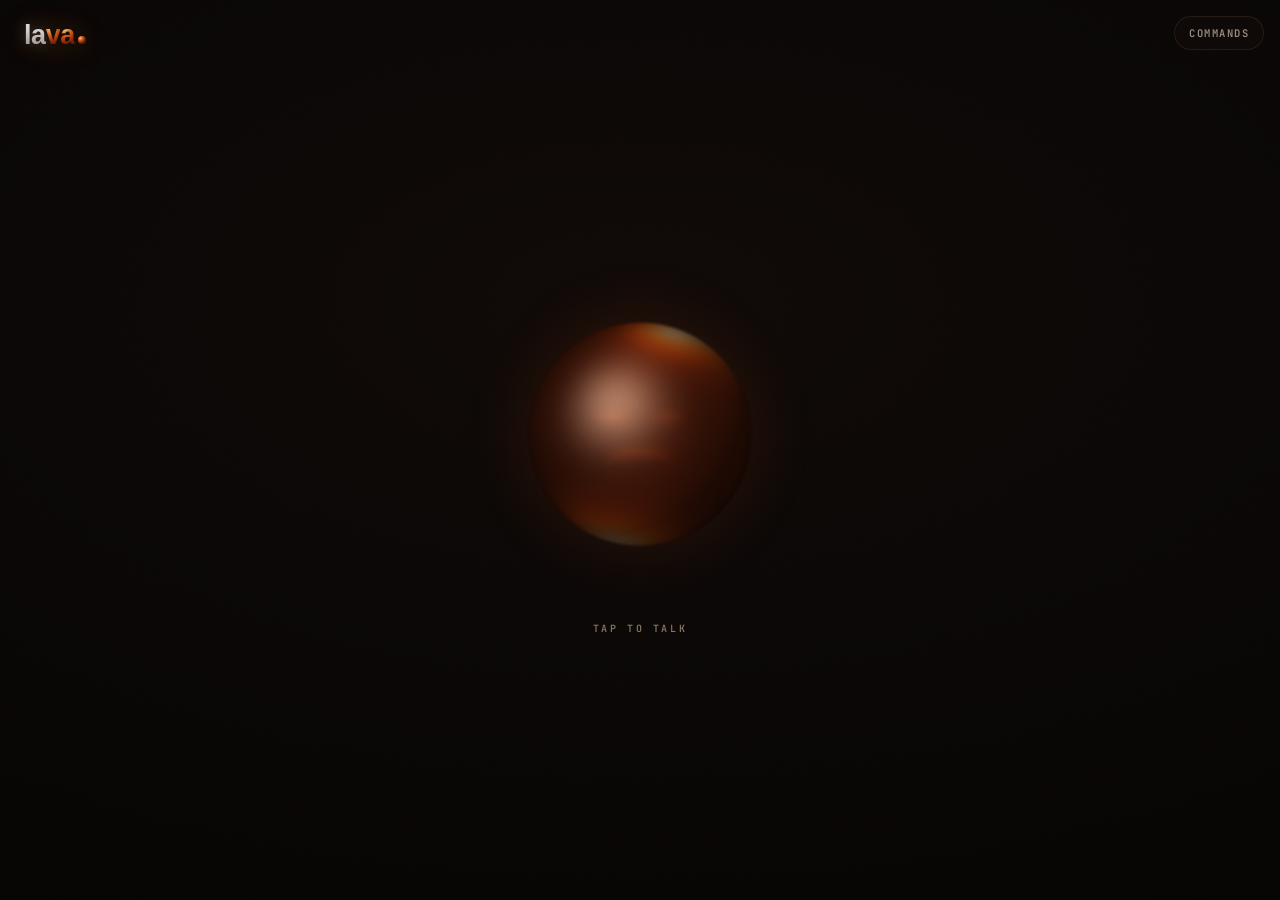
<file: web/index.html>
<!DOCTYPE html>
<html lang="en">
<head>
<meta charset="UTF-8">
<meta name="viewport" content="width=device-width, initial-scale=1.0">
<title>Lava</title>
<link rel="icon" type="image/png" sizes="64x64" href="/favicon.png">
<link rel="preconnect" href="https://fonts.googleapis.com">
<link rel="preconnect" href="https://fonts.gstatic.com" crossorigin>
<link href="https://fonts.googleapis.com/css2?family=JetBrains+Mono:wght@400;500;600;700&display=swap" rel="stylesheet">
<style>
  :root {
    --bg: #070505;
    --panel: rgba(255, 214, 178, 0.05);
    --border: rgba(255, 190, 150, 0.10);
    --text: #f2e9e2;
    --dim: #9a8d84;
    --accent: #f97316;
    --accent2: #ffc998;
    --ok: #34d399;
  }
  * { margin: 0; padding: 0; box-sizing: border-box; }
  html, body { height: 100%; }
  body {
    background:
      radial-gradient(120% 90% at 50% 34%, #100a07 0%, #0a0706 42%, #050403 100%);
    color: var(--text);
    font-family: "JetBrains Mono", ui-monospace, "SF Mono", Menlo, Consolas, monospace;
    overflow: hidden;
    display: flex;
    flex-direction: column;
  }
  /* film grain over the whole stage (static, zero JS cost) */
  body::after {
    content: "";
    position: fixed; inset: 0;
    background-image: url("data:image/svg+xml,%3Csvg xmlns='http://www.w3.org/2000/svg' width='160' height='160'%3E%3Cfilter id='n'%3E%3CfeTurbulence type='fractalNoise' baseFrequency='0.9' numOctaves='2' stitchTiles='stitch'/%3E%3C/filter%3E%3Crect width='100%25' height='100%25' filter='url(%23n)'/%3E%3C/svg%3E");
    opacity: 0.045;
    mix-blend-mode: overlay;
    pointer-events: none;
    z-index: 5;
  }

  /* ---------- wordmark (upper left) ---------- */
  .brand {
    position: fixed;
    top: 20px; left: 24px;
    z-index: 5;
    user-select: none;
    -webkit-user-select: none;
  }
  /* the wordmark: white "lav", and a molten trailing "a" tying back to the orb */
  .brand .name {
    font-family: Helvetica, "Helvetica Neue", Arial, sans-serif; /* wordmark stays off the mono stack */
    font-size: 27px; font-weight: 700; letter-spacing: -0.4px;
    line-height: 1.15;
    -webkit-text-fill-color: transparent; color: transparent;
    filter: drop-shadow(0 2px 10px rgba(0, 0, 0, 0.5))
            drop-shadow(0 0 14px rgba(249, 115, 22, 0.32));
    transition: filter 1.4s ease, opacity 1.4s ease;
  }
  .brand .name span { font-style: normal; }
  /* "la" — clean glass: one bright frosted fill (light catching the top of
     the glyph, warming toward the base) and a soft bloom.
     A barely-there gloss drift keeps it feeling alive. */
  .brand .name .w {
    background: linear-gradient(180deg,
      #ffffff 0%,
      rgba(255,255,255,0.92) 30%,
      rgba(255,248,240,0.72) 62%,
      rgba(255,236,216,0.82) 100%);
    background-size: 100% 120%;
    background-repeat: no-repeat;
    -webkit-background-clip: text; background-clip: text;
    text-shadow: 0 0 12px rgba(255, 246, 234, 0.22);
    animation: glassDrift 9s ease-in-out infinite;
  }
  @keyframes glassDrift {
    0%, 100% { background-position: 0% 0%; }
    50%      { background-position: 0% 100%; }
  }
  /* the trailing "a" — a tiny lava planet (orb ramp, upper-left key light) */
  .brand .name .mo {
    background: radial-gradient(circle at 32% 30%,
      #fff0dc 0%, #ffd098 6%, #fba252 14%, #f07422 26%,
      #d04a0e 41%, #8e2c0a 58%, #4a1808 82%);
    background-size: 100% 100%;
    background-position: 50% 50%;
    background-repeat: no-repeat;
    -webkit-background-clip: text; background-clip: text;
    animation: moltenBreath 7s ease-in-out infinite;
  }
  @keyframes moltenBreath {
    0%, 100% { background-size: 100% 100%; }
    50%      { background-size: 165% 165%; }
  }
  /* the full-stop beside the "a" — a tiny molten orb on the same ramp */
  .brand .name .dot {
    display: inline-block;
    width: 0.28em; height: 0.28em;
    margin-left: 0.12em;
    border-radius: 50%;
    background: radial-gradient(circle at 32% 30%,
      #fff0dc 0%, #ffd098 6%, #fba252 14%, #f07422 26%,
      #d04a0e 41%, #8e2c0a 58%, #4a1808 82%);
    background-size: 100% 100%;
    background-position: 50% 50%;
    background-repeat: no-repeat;
    vertical-align: baseline;
    animation: moltenBreath 7s ease-in-out infinite;
  }
  /* the wordmark rides the same state machine as the planet (body classes
     set in setState()): dim when idle, hot while thinking, warm swell
     while speaking, a touch brighter while listening */
  body.idle .brand .name { opacity: 0.88; }
  body.listening .brand .name {
    filter: drop-shadow(0 2px 10px rgba(0, 0, 0, 0.5))
            drop-shadow(0 0 8px rgba(255, 150, 74, 0.28));
  }
  body.thinking .brand .name {
    filter: drop-shadow(0 2px 10px rgba(0, 0, 0, 0.5))
            drop-shadow(0 0 11px rgba(255, 140, 60, 0.45));
  }
  body.speaking .brand .name {
    filter: drop-shadow(0 2px 10px rgba(0, 0, 0, 0.5))
            drop-shadow(0 0 9px rgba(255, 130, 56, 0.38));
  }
  @media (prefers-reduced-motion: reduce) {
    .brand .name span { animation: none; }
    .orb-zone { transition: none; }
  }

  /* ---------- sound-unlock banner ---------- */
  .sound-banner {
    position: fixed; top: 64px; left: 50%; transform: translateX(-50%) translateY(-8px);
    background: rgba(249,115,22,0.12);
    border: 1px solid rgba(255,150,80,0.4);
    color: #ffd9b8; font-size: 13px; font-weight: 600;
    padding: 10px 18px; border-radius: 999px;
    backdrop-filter: blur(8px); -webkit-backdrop-filter: blur(8px);
    opacity: 0; pointer-events: none; transition: opacity .25s, transform .25s;
    z-index: 10; white-space: nowrap;
  }
  .sound-banner.show { opacity: 1; transform: translateX(-50%) translateY(0); }

  /* ---------- mic-denied banner ---------- */
  .mic-banner {
    position: fixed; top: 64px; left: 50%; transform: translateX(-50%) translateY(-8px);
    background: rgba(249,115,22,0.12);
    border: 1px solid rgba(255,150,80,0.4);
    color: #ffd9b8; font-size: 13px; font-weight: 500; line-height: 1.5;
    padding: 12px 18px; border-radius: 14px;
    backdrop-filter: blur(8px); -webkit-backdrop-filter: blur(8px);
    opacity: 0; pointer-events: none; transition: opacity .25s, transform .25s;
    z-index: 11; max-width: min(560px, calc(100vw - 40px));
    display: flex; flex-direction: column; gap: 10px; align-items: center;
    text-align: center;
  }
  .mic-banner.show { opacity: 1; transform: translateX(-50%) translateY(0); pointer-events: auto; }
  .mic-banner button {
    background: linear-gradient(90deg, var(--accent), #ffb877);
    color: #200c02; border: none; border-radius: 999px;
    font-size: 13px; font-weight: 700; padding: 8px 20px; cursor: pointer;
  }
  .mic-banner button:hover { filter: brightness(1.1); }

  /* ---------- main column ---------- */
  main {
    flex: 1 1 auto;
    display: flex; flex-direction: column; align-items: center;
    min-height: 0;
    padding: 0 20px 12px;
  }

  /* ---------- planet zone (slides up when talking) ---------- */
  .orb-zone {
    flex: 0 0 auto;
    display: flex; flex-direction: column; align-items: center;
    transition: transform .65s cubic-bezier(.22,.75,.25,1);
    will-change: transform;
  }
  /* idle: the orb rests at the vertical center of the stage.
     Tapping to talk removes body.idle and the zone slides back up. */
  body.idle:not(.risen) .orb-zone {
    transform: translateY(calc((100vh - min(52vmin, 340px) - 32px) / 2));
  }

  /* ---------- planet ---------- */
  .orb-wrap {
    position: relative;
    width: min(52vmin, 340px); height: min(52vmin, 340px);
    flex: 0 0 auto;
    display: flex; align-items: center; justify-content: center;
    cursor: pointer;
    user-select: none;
    -webkit-user-select: none;
  }
  canvas.wave {
    position: absolute; inset: 0;
    width: 100%; height: 100%;
  }
  .orb-wrap { transition: transform .5s cubic-bezier(.2,.7,.2,1); }
  .orb-wrap:hover { transform: scale(1.012); }

  .state-label {
    margin-top: 18px;
    font-size: 10px; font-weight: 600;
    letter-spacing: 0.26em; text-transform: uppercase;
    color: rgba(240, 200, 170, 0.55);
    transition: opacity .5s;
    flex: 0 0 auto;
    height: 14px;
    text-align: center;
  }
  .state-label.hide { opacity: 0; }

  /* ---------- chat ---------- */
  .chat {
    flex: 1 1 auto;
    width: 100%; max-width: 640px;
    overflow-y: auto;
    padding: 20px 6px 10px;
    display: flex; flex-direction: column; gap: 10px;
    scrollbar-width: thin;
    scrollbar-color: rgba(255,190,150,0.18) transparent;
    min-height: 60px;
  }
  .chat::-webkit-scrollbar { width: 6px; }
  .chat::-webkit-scrollbar-thumb { background: rgba(255,190,150,0.18); border-radius: 3px; }

  .row { display: flex; }
  .row.user { justify-content: flex-end; }
  .bubble {
    max-width: 82%;
    padding: 10px 15px;
    border-radius: 18px;
    font-size: 14.5px;
    line-height: 1.5;
    word-wrap: break-word;
    animation: pop .28s cubic-bezier(.2,.7,.3,1);
  }
  @keyframes pop { from { opacity: 0; transform: translateY(6px) scale(.985); } to { opacity: 1; transform: none; } }
  .row.user .bubble {
    background: rgba(255, 214, 178, 0.09);
    border: 1px solid rgba(255, 190, 140, 0.16);
    border-bottom-right-radius: 5px;
    color: #f7ede4;
  }
  .row.bot { align-items: flex-end; }
  .row.bot .bubble {
    background: var(--panel);
    border: 1px solid var(--border);
    border-bottom-left-radius: 5px;
  }

  /* ---------- command notifications (toasts) ----------
     Transient banners for the ten command families. The server computes the
     display strings (cat / title / sub / err) and sends tool_start (while the
     tool runs) then tool_done (final). We render, dedupe by key, and dismiss.
     Anchored top-right: clear of the centered orb, the top-center banners,
     and the left wordmark. Transform/opacity only (compositor-friendly). */
  .toast-host {
    position: fixed; bottom: 16px; right: 16px; z-index: 20;
    display: flex; flex-direction: column; gap: 8px; align-items: flex-end;
    pointer-events: none;
    max-width: min(320px, calc(100vw - 24px));
  }
  .toast {
    --cat: var(--dim);
    position: relative;
    display: flex; align-items: flex-start; gap: 9px;
    width: min(300px, calc(100vw - 24px));
    padding: 9px 11px 9px 12px;
    background: rgba(18, 12, 9, 0.82);
    border: 1px solid var(--border);
    border-left: 3px solid var(--cat);
    border-radius: 12px;
    backdrop-filter: blur(10px); -webkit-backdrop-filter: blur(10px);
    box-shadow: 0 8px 24px rgba(0, 0, 0, 0.45);
    pointer-events: auto;
    cursor: pointer;
    opacity: 0; transform: translateX(14px);
    transition: opacity .22s ease, transform .22s cubic-bezier(.2, .7, .3, 1);
    overflow: hidden;
  }
  .toast.in { opacity: 1; transform: none; }
  .toast.out { opacity: 0; transform: translateX(14px); transition: opacity .18s ease, transform .18s ease; }
  /* category accents (cohesive, mid-saturation on the dark stage) */
  .cat-music { --cat: #f97316; }  .cat-media { --cat: #fb923c; }
  .cat-query { --cat: #38bdf8; }  .cat-lights { --cat: #fbbf24; }
  .cat-dim { --cat: #f59e0b; }    .cat-timer { --cat: #34d399; }
  .cat-alarm { --cat: #f87171; }  .cat-thermostat { --cat: #60a5fa; }
  .cat-reminder { --cat: #a78bfa; } .cat-calls { --cat: #4ade80; }
  .cat-system { --cat: #94a3b8; }
  .cat-unknown { --cat: #9a8d84; }
  .cmd-group {
    font-size: 9px; font-weight: 600; letter-spacing: 0.18em; text-transform: uppercase;
    color: rgba(240, 200, 170, 0.42);
    padding: 9px 11px 3px;
  }
  .cmd-group:first-child { padding-top: 5px; }
  /* status icon: spinner (running) / check (ok) / x (error) */
  .toast-icon {
    flex: 0 0 auto; width: 16px; height: 16px; margin-top: 1px;
    display: flex; align-items: center; justify-content: center;
    color: var(--cat);
  }
  .toast.is-ok .toast-icon { color: var(--ok); }
  .toast.is-err .toast-icon { color: #f87171; }
  .toast.is-spin .toast-icon::before {
    content: ""; width: 13px; height: 13px; border-radius: 50%;
    border: 2px solid rgba(255, 255, 255, 0.14); border-top-color: var(--cat);
    animation: toastspin .7s linear infinite;
  }
  @keyframes toastspin { to { transform: rotate(360deg); } }
  .toast-icon svg { display: block; }
  .toast-body { flex: 1 1 auto; min-width: 0; }
  .toast-title {
    font-size: 12.5px; font-weight: 600; line-height: 1.3; color: var(--text);
    white-space: nowrap; overflow: hidden; text-overflow: ellipsis;
  }
  .toast-sub {
    font-size: 11px; font-weight: 400; line-height: 1.4; color: var(--dim);
    margin-top: 1px; white-space: normal; overflow-wrap: anywhere;
    max-height: 96px; overflow-y: auto;
  }
  .toast.is-err .toast-sub { color: #fca5a5; }
  /* dismiss affordance, revealed on hover only */
  .toast-x {
    flex: 0 0 auto; font-size: 15px; line-height: 1; color: var(--dim);
    opacity: 0; transition: opacity .15s ease; padding: 0 1px;
  }
  .toast:hover .toast-x { opacity: .8; }
  @media (max-width: 480px) {
    .toast-host { bottom: 12px; right: 12px; }
    .toast { width: calc(100vw - 24px); }
  }

  /* ---------- commands tray ----------
     The UI surface for the ten command families: a quiet launcher
     (bottom-right) that expands into a compact list. Clicking a command
     fires the same toast pipeline the server uses for real tool calls
     (spin -> ok, shift-click previews the error state), so what you see
     here is exactly what a spoken command produces. Closed by default -
     the voice UI stays the hero, this is a preview/discovery surface. */
  .cmd-launch {
    position: fixed; right: 16px; top: 16px; z-index: 18;
    display: flex; align-items: center; gap: 8px;
    font-family: inherit; /* buttons don't inherit by default */
    font-size: 10.5px; font-weight: 600; letter-spacing: 0.14em;
    text-transform: uppercase;
    color: var(--dim);
    background: rgba(18, 12, 9, 0.72);
    border: 1px solid var(--border);
    border-radius: 999px;
    padding: 9px 14px;
    backdrop-filter: blur(10px); -webkit-backdrop-filter: blur(10px);
    cursor: pointer;
    transition: color .2s ease, border-color .2s ease;
  }
  .cmd-launch:hover, .cmd-launch:focus-visible {
    color: var(--text);
    border-color: rgba(255, 190, 150, 0.24);
  }
  body.cmd-open .cmd-launch { color: var(--text); border-color: rgba(255, 190, 150, 0.24); }

  .cmd-tray {
    position: fixed; right: 16px; top: 56px; z-index: 19;
    width: min(268px, calc(100vw - 32px));
    background: rgba(18, 12, 9, 0.86);
    border: 1px solid var(--border);
    border-radius: 14px;
    backdrop-filter: blur(12px); -webkit-backdrop-filter: blur(12px);
    box-shadow: 0 10px 30px rgba(0, 0, 0, 0.5);
    padding: 10px 7px 8px;
    opacity: 0; transform: translateY(-8px); visibility: hidden; pointer-events: none;
    transition: opacity .2s ease, transform .2s cubic-bezier(.2, .7, .3, 1),
                visibility 0s linear .2s;
  }
  .cmd-tray.open {
    opacity: 1; transform: none; visibility: visible; pointer-events: auto;
    transition: opacity .2s ease, transform .2s cubic-bezier(.2, .7, .3, 1);
  }
  .cmd-head {
    display: flex; flex-direction: column; gap: 2px;
    padding: 0 11px 8px; border-bottom: 1px solid var(--border);
  }
  .cmd-head .cmd-title {
    font-size: 10px; font-weight: 600; letter-spacing: 0.22em;
    text-transform: uppercase; color: rgba(240, 200, 170, 0.55);
  }
  .cmd-head .cmd-hint {
    font-size: 10px; font-weight: 400; color: rgba(154, 141, 132, 0.75);
  }
  .cmd-list {
    max-height: min(46vh, 400px);
    overflow-y: auto; overscroll-behavior: contain;
    scrollbar-width: thin; scrollbar-color: rgba(255,190,150,0.18) transparent;
    padding: 4px 0 4px;
  }
  .cmd-list::-webkit-scrollbar { width: 6px; }
  .cmd-list::-webkit-scrollbar-thumb { background: rgba(255,190,150,0.18); border-radius: 3px; }
  .cmd-row {
    display: flex; align-items: center; gap: 9px;
    width: 100%; text-align: left;
    background: none; border: 0;
    font-family: inherit; font-size: 12px; font-weight: 500; line-height: 1.4;
    color: var(--dim);
    padding: 8px 11px; border-radius: 9px;
    cursor: pointer;
    transition: background .15s ease, color .15s ease;
  }
  .cmd-row:hover, .cmd-row:focus-visible {
    background: rgba(255, 214, 178, 0.06);
    color: var(--text);
  }
  .cmd-row:focus-visible { outline: 1px solid rgba(255, 190, 150, 0.35); outline-offset: -1px; }
  /* the per-command accent reuses the toast categories (.cat-* set --cat) */
  .cmd-row .cmd-cat {
    width: 7px; height: 7px; border-radius: 50%; flex: 0 0 auto;
    background: var(--cat);
    transition: box-shadow .15s ease;
  }
  .cmd-row:hover .cmd-cat { box-shadow: 0 0 8px var(--cat); }
  @media (max-width: 480px) {
    .cmd-launch { right: 12px; top: 12px; padding: 8px 12px; }
    .cmd-tray { right: 12px; top: 52px; }
  }
  @media (prefers-reduced-motion: reduce) {
    .toast, .toast.out { transition: opacity .12s ease; transform: none; }
    .toast.is-spin .toast-icon::before { animation-duration: 1.2s; }
    .cmd-tray, .cmd-launch, .cmd-row { transition: none; animation: none; }
  }

</style>
</head>
<body>

<div class="sound-banner" id="soundBanner">🔇 tap anywhere to unlock sound</div>
<div class="mic-banner" id="micBanner"><div id="micBannerMsg"></div><button id="micRetryBtn">Retry microphone</button></div>
<div class="toast-host" id="toastHost" aria-live="polite"></div>

<div class="cmd-tray" id="cmdTray" role="group" aria-label="Command notifications preview">
  <div class="cmd-head">
    <div class="cmd-title">command notifications</div>
    <div class="cmd-hint">every command Lava can do · click to run</div>
  </div>
  <div class="cmd-list" id="cmdList"></div>
</div>
<button class="cmd-launch" id="cmdLaunch" aria-expanded="false" aria-controls="cmdTray" aria-label="Open command notifications tray">
  commands
</button>

<div class="brand">
  <div class="name"><span class="w">l</span><span class="w">a</span><span class="mo">v</span><span class="mo">a</span><span class="dot"></span></div>
</div>

<main>
  <div class="orb-zone" id="orbZone">
    <div class="orb-wrap" id="orbWrap">
      <canvas class="wave" id="wave"></canvas>
    </div>
    <div class="state-label" id="stateLabel"></div>
  </div>

  <div class="chat" id="chat"></div>
</main>

<script>
"use strict";

// ---------------- state ----------------
const SR_IN = 16000;
let ws = null;
let audioCtx = null;
let mediaStream = null;
let processor = null;
let analyser = null;
let micData = null;      // Float32Array for the level meter
let running = false;
let state = "idle";      // idle | listening | thinking | speaking
let botAudioCtx = null;  // AudioContext for playback (created on gesture)
let botQueue = [];       // PCM chunks waiting for the audio context to unlock
let botPlaying = false;
let nextStartTime = 0;   // AudioContext clock time the next chunk starts at
let scheduledSrcs = new Set(); // scheduled-but-unfinished BufferSources
let chunkSr = null;      // sample rate of the utterance being scheduled
let heardVoice = false;  // one-time confirm beep on first audio
let idleTimer = null;    // safety net after the server's "bye"
let reconnectTries = 0;  // self-heal after a server restart (see onclose)
// Stable per-tab identity (survives the idle-timeout disconnect) so the
// server can resume the same conversation when the orb is tapped again.
let client_id = (() => {
  try {
    let id = localStorage.getItem("lava_cid");
    if (!id) {
      id = "c_" + Date.now().toString(36) + "_" + Math.random().toString(36).slice(2, 8);
      localStorage.setItem("lava_cid", id);
    }
    return id;
  } catch (e) {
    return "c_anon";
  }
})();
let botGain = null;
let botAnalyser = null;
let botMicData = null;

const orbWrap = document.getElementById("orbWrap");
const stateLabel = document.getElementById("stateLabel");
const chat = document.getElementById("chat");
const soundBanner = document.getElementById("soundBanner");
const micBanner = document.getElementById("micBanner");
const micBannerMsg = document.getElementById("micBannerMsg");
const micRetryBtn = document.getElementById("micRetryBtn");

// States:
//   idle      - slow spin, few soft blobs, low glow
//   listening - mic level feeds a bulge aimed at the camera
//   thinking  - fast spin + longitude shear (vortex), hot core
//   speaking  - radius swells with the TTS playback level
const canvas = document.getElementById("wave");
const ctx2d = canvas.getContext("2d");
const DPR = Math.min(2.5, window.devicePixelRatio || 1);
let SIZE = 600, ORB_R = 300;
function fitCanvas() {
  const rect = canvas.getBoundingClientRect();
  SIZE = Math.max(64, Math.round(rect.width * DPR)) || 600;
  canvas.width = SIZE; canvas.height = SIZE;
  ORB_R = SIZE * 0.335;
}
fitCanvas();
window.addEventListener("resize", fitCanvas);

const RES = 128;
const buf = document.createElement("canvas");
buf.width = RES; buf.height = RES;
const bctx = buf.getContext("2d");
const img = bctx.createImageData(RES, RES);
const px = img.data;

// duotone ramp: deep maroon -> burnt orange -> vivid orange -> peach -> cream
const STOPS = [
  [0.00, 26, 11, 6],
  [0.28, 74, 24, 8],
  [0.46, 142, 44, 10],
  [0.62, 208, 74, 14],
  [0.76, 240, 116, 34],
  [0.87, 251, 162, 82],
  [0.95, 255, 208, 152],
  [1.00, 255, 240, 220],
];
const LUT = new Uint8ClampedArray(256 * 3);
for (let i = 0; i < 256; i++) {
  const t = i / 255;
  let k = 0;
  while (k < STOPS.length - 2 && t > STOPS[k + 1][0]) k++;
  const a = STOPS[k], b = STOPS[k + 1];
  const f = Math.min(1, Math.max(0, (t - a[0]) / (b[0] - a[0])));
  LUT[i * 3]     = a[1] + (b[1] - a[1]) * f;
  LUT[i * 3 + 1] = a[2] + (b[2] - a[2]) * f;
  LUT[i * 3 + 2] = a[3] + (b[3] - a[3]) * f;
}

// per-state motion targets (interpolated smoothly every frame)
const TARGETS = {
  idle:      { rot: 0.12, energy: 0.32, swirl: 0.10, bright: 0.85, blobs: 4 },
  listening: { rot: 0.28, energy: 0.55, swirl: 0.22, bright: 0.97, blobs: 5 },
  thinking:  { rot: 1.10, energy: 1.00, swirl: 1.00, bright: 1.12, blobs: 7 },
  speaking:  { rot: 0.42, energy: 0.70, swirl: 0.38, bright: 1.00, blobs: 6 },
};
const P = { rot: 0.12, energy: 0.32, swirl: 0.10, bright: 0.85, blobs: 4 };

function frac(x) { return x - Math.floor(x); }
// metaballs drifting in the planet frame: each rides a slow great-circle
// orbit (two angular frequencies), living slightly above the surface.
const BLOBS = [];
for (let i = 0; i < 8; i++) {
  BLOBS.push({
    th0: frac(i * 0.618) * Math.PI * 2,          // start longitude
    ph0: (frac(i * 0.383) - 0.5) * Math.PI * 0.9, // start latitude
    w1: 0.10 + 0.22 * frac(i * 0.382),            // longitude drift
    w2: 0.06 + 0.16 * frac(i * 0.723),            // latitude wobble
    lift: 1.04 + 0.22 * frac(i * 0.517),          // shell radius
    sig: 0.30 + 0.22 * frac(i * 0.291),
    amp: 0.50 + 0.50 * frac(i * 0.769),
  });
}

// axial tilt (scene leans slightly, like the reference planet)
const TILT = 0.38;
const cosT = Math.cos(TILT), sinT = Math.sin(TILT);
// key light from upper-left-front (canvas y grows downward, so LY is
// negative to light from above); half vector for the specular sheen
const LX = -0.42, LY = -0.50, LZ = 0.76;
let HX = LX, HY = LY, HZ = LZ + 1;
{ const hl = Math.hypot(HX, HY, HZ); HX /= hl; HY /= hl; HZ /= hl; }

// Per-pixel static geometry and shading, precomputed once: the old loop
// recomputed sqrt/pow chains (limb darkening, ^12 specular, tilt transform)
// for all 16k pixels on every frame - ~half the render cost for pixels that
// never change. The per-frame loop below only evaluates the dynamic field.
const N_PX = RES * RES;
const A = new Uint8Array(N_PX);            // alpha incl. limb feather (0 = outside)
const VX = new Float32Array(N_PX), VY = new Float32Array(N_PX);
const TY = new Float32Array(N_PX), TZP = new Float32Array(N_PX);
const SWK = new Float32Array(N_PX);        // (1 - tz*0.5) swirl factor
const LIT = new Float32Array(N_PX);        // 0.42 + 0.58*diffuse
const SPEC = new Float32Array(N_PX);       // specular^12 * 0.5
const LIMB = new Float32Array(N_PX);       // z^0.42
{
  const R0 = RES / 2;
  let i = 0;
  for (let y = 0; y < RES; y++) {
    const vy = (y - R0 + 0.5) / R0;
    for (let x = 0; x < RES; x++, i++) {
      const vx = (x - R0 + 0.5) / R0;
      const r2 = vx * vx + vy * vy;
      if (r2 > 1) continue;              // alpha stays 0 (outside the disc)
      const rr = Math.sqrt(r2);
      const z = Math.sqrt(1 - r2);
      A[i] = rr > 0.965 ? 255 * ((1 - rr) / 0.035) : 255;
      VX[i] = vx; VY[i] = vy;
      const ty = vy * cosT - z * sinT;
      const tz = vy * sinT + z * cosT;
      TY[i] = ty; TZP[i] = tz;
      SWK[i] = 1 - tz * 0.5;
      let diff = LX * vx + LY * vy + LZ * z;
      if (diff < 0) diff = 0;
      LIT[i] = 0.42 + 0.58 * diff;
      let spec = HX * vx + HY * vy + HZ * z;
      spec = spec <= 0 ? 0 : spec * spec;
      spec = spec * spec * spec;
      SPEC[i] = spec * spec * 0.5;
      LIMB[i] = Math.pow(z, 0.42);
    }
  }
}

// ---------- face ----------
// The expression is folded into the same metaball field as the lava: two
// small almond glows for the eyes and one longer molten seam for the mouth.
// Geometry lives in view space (vx/vy), so the face keeps facing the camera
// while the lava spins under it, and each feature is weighted by the field
// already beneath it (see renderPlanet) so the face ignites where the
// surface is hot - part of the planet, never a sticker on it.
const FACE_MY = 0.21;                      // mouth rest height (disc spans [-1, 1])
const FACE_MW = 0.34;                      // mouth half-width
const FACE_MINV = 1 / (2 * 0.046 * 0.046); // seam half-thickness
const EYE_X = 0.255, EYE_Y = -0.15;
const EYE_WI = 1 / (2 * 0.088 * 0.088);
const EYE_HI = 1 / (2 * 0.054 * 0.054);
const EYE_HIn = 1 / (2 * 0.014 * 0.014);   // squinted: eyes almost shut
const FMASK = new Uint8Array(N_PX);        // 1 inside the face's bounding box
const MSH = new Float32Array(N_PX);        // mouth envelope (tapers at the corners)
const EYEA = new Float32Array(N_PX);       // eyes open
const EYEB = new Float32Array(N_PX);       // eyes squinted (blend target)
{
  const R0 = RES / 2;
  let i = 0;
  for (let y = 0; y < RES; y++) {
    const vy = (y - R0 + 0.5) / R0;
    for (let x = 0; x < RES; x++, i++) {
      const vx = (x - R0 + 0.5) / R0;
      if (vx * vx + vy * vy > 1) continue;
      if (vx > 0.42 || vx < -0.42 || vy < -0.32 || vy > 0.44) continue;
      FMASK[i] = 1;
      const u = 1 - (vx / FACE_MW) * (vx / FACE_MW);
      MSH[i] = u > 0 ? u : 0;
      const dy = vy - EYE_Y;
      const dR = (vx - EYE_X) * (vx - EYE_X), dL = (vx + EYE_X) * (vx + EYE_X);
      EYEA[i] = Math.max(Math.exp(-(dR * EYE_WI + dy * dy * EYE_HI)),
                         Math.exp(-(dL * EYE_WI + dy * dy * EYE_HI)));
      EYEB[i] = Math.max(Math.exp(-(dR * EYE_WI + dy * dy * EYE_HIn)),
                         Math.exp(-(dL * EYE_WI + dy * dy * EYE_HIn)));
    }
  }
}

// Expression per connection phase: curve > 0 dips the seam's center into a
// smile, < 0 arches it into a frown; amp is the seam's heat, eye the glow of
// the eyes, squint narrows them (concern; blinks ride on top of it).
const FACE_EXPR = {
  online:   { curve:  0.078, amp: 0.205, eye: 0.130, squint: 0.08 },
  retrying: { curve:  0.012, amp: 0.125, eye: 0.100, squint: 0.48 },
  offline:  { curve: -0.055, amp: 0.105, eye: 0.088, squint: 0.20 },
};
let connPhase = "offline";  // offline | retrying | online (drives the face)
const FP = { curve: -0.055, amp: 0.105, eye: 0.088, squint: 0.20 };
let blinkAt = -9, nextBlink = 2 + Math.random() * 3;

let rotAngle = 0;
let speechLevel = 0;  // smoothed TTS playback RMS -> speaking swells
let micLevel = 0;     // smoothed mic RMS -> listening bulge
let lastT = performance.now();

function renderPlanet(t, dt) {
  // --- interpolate state params ---
  const T = TARGETS[state] || TARGETS.idle;
  const s = Math.min(1, dt * 2.5);
  P.rot    += (T.rot    - P.rot)    * s;
  P.energy += (T.energy - P.energy) * s;
  P.swirl  += (T.swirl  - P.swirl)  * s;
  P.bright += (T.bright - P.bright) * s;
  P.blobs  += (T.blobs  - P.blobs)  * s;
  rotAngle += P.rot * dt * (1 + 0.6 * P.energy);

  // --- audio levels ---
  let sl = 0;
  if (botAnalyser && botPlaying && botMicData) {
    botAnalyser.getFloatTimeDomainData(botMicData);
    let sum = 0;
    for (let i = 0; i < botMicData.length; i++) sum += botMicData[i] * botMicData[i];
    sl = Math.sqrt(sum / botMicData.length) * 7;
  }
  speechLevel += (sl - speechLevel) * (sl > speechLevel ? 0.55 : 0.10);
  const ml = (state === "listening" && running) ? currentLevel() : 0;
  micLevel += (ml - micLevel) * (ml > micLevel ? 0.45 : 0.08);

  // --- expression: ease toward the connection phase's face ---
  const FT = FACE_EXPR[connPhase] || FACE_EXPR.offline;
  const fs = Math.min(1, dt * 1.7);
  FP.curve  += (FT.curve  - FP.curve)  * fs;
  FP.amp    += (FT.amp    - FP.amp)    * fs;
  FP.eye    += (FT.eye    - FP.eye)    * fs;
  FP.squint += (FT.squint - FP.squint) * fs;
  // an occasional blink keeps the face alive; it rides on the squint blend
  if (t >= nextBlink) { blinkAt = t; nextBlink = t + 3.5 + Math.random() * 3.5; }
  const bph = t - blinkAt;
  const blink = (bph >= 0 && bph < 0.26) ? Math.sin(Math.PI * bph / 0.26) : 0;
  const fSquint = Math.min(1, FP.squint + blink);
  const fCurve = FP.curve + 0.01 * Math.sin(t * 0.45);   // gentle mood drift
  const fAmp = FP.amp * (0.86 + 0.14 * Math.sin(t * 0.9))   // seam shimmer
             + (state === "speaking" ? 0.2 * speechLevel : 0); // talk flare
  const fEye = FP.eye + (state === "listening" ? 0.05 * Math.min(1, micLevel) : 0);

  // --- blob positions in the planet frame ---
  const eOrb = Math.min(1, P.energy + (state === "listening" ? 0.35 * micLevel : 0));
  const spin = rotAngle;
  const cosS = Math.cos(spin), sinS = Math.sin(spin);
  const orb = [];
  let nB = 0;
  for (let i = 0; i < 8; i++) {
    const wgt = P.blobs - i;
    if (wgt <= 0.01) break;
    const b = BLOBS[i];
    const th = b.th0 + b.w1 * t * (0.6 + 0.8 * eOrb);
    const ph = b.ph0 + b.w2 * t;
    const r = b.lift + 0.06 * Math.sin(t * 0.8 + i);
    // spherical -> cartesian, then spin the planet about its (tilted) axis
    const cp = Math.cos(ph);
    let x = r * cp * Math.cos(th), y = r * Math.sin(ph), z = r * cp * Math.sin(th);
    const xs = x * cosS + z * sinS, zs = -x * sinS + z * cosS;
    const sg = b.sig * (0.8 + 0.35 * eOrb);
    orb.push(xs, y, zs, 1 / (2 * sg * sg), b.amp * Math.min(1, wgt));
    nB++;
  }
  // barge-in bulge: a soft blob pushed toward the camera when you speak
  const bulgeAmp = (state === "listening" ? 0.9 * micLevel : 0);
  const bBx = 0.22, bBy = 0.16, bBz = 0.96;

  // --- fill the low-res disc ---
  const swirlMax = P.swirl * 1.6;
  const baseF = 0.30 + 0.05 * Math.sin(t * 0.6);
  const bright = P.bright;
  let idx = 0;
  for (let i = 0; i < N_PX; i++, idx += 4) {
    const a = A[i];
    if (a === 0) { px[idx + 3] = 0; continue; }
    const vx = VX[i], vy = VY[i], tz = TZP[i];

    // ---- differential spin about Y (core turns faster than the rim) ----
    const sw = spin + swirlMax * SWK[i];
    const csw = Math.cos(sw), ssw = Math.sin(sw);
    const ux = vx * csw + tz * ssw;
    const uz = -vx * ssw + tz * csw;
    const uy = TY[i];

    // ---- metaball field ----
    let F = baseF
      + 0.07 * Math.sin(2.2 * ux + 1.3 * t) * Math.sin(1.8 * uy - 1.1 * t)
      + 0.05 * Math.sin(2.8 * uz - 0.9 * t) * Math.sin(2.4 * ux + 0.7 * t);
    for (let b = 0; b < nB; b++) {
      const o = b * 5;
      const dx = ux - orb[o], dy = uy - orb[o + 1], dz = uz - orb[o + 2];
      F += orb[o + 4] * Math.exp(-(dx * dx + dy * dy + dz * dz) * orb[o + 3]);
    }
    if (bulgeAmp > 0.01) {
      const dx = ux - bBx, dy = uy - bBy, dz = uz - bBz;
      F += bulgeAmp * Math.exp(-(dx * dx + dy * dy + dz * dz) * 3.2);
    }
    // ---- expression: eyes + seam mouth, weighted by the field already
    // under them so the face ignites with the surface instead of sitting
    // on top of it ----
    if (FMASK[i]) {
      const heat = 0.7 + 0.45 * (F < 1 ? F : 1);
      const m = MSH[i];
      const d = vy - FACE_MY - fCurve * m;
      F += fAmp * m * heat * Math.exp(-d * d * FACE_MINV);
      const ea = EYEA[i], eb = EYEB[i];
      F += fEye * heat * (ea + (eb - ea) * fSquint);
    }
    F *= 0.86;
    let ci = (F * 255) | 0;
    if (ci > 255) ci = 255; else if (ci < 0) ci = 0;

    // ---- precomputed spherical shading (key light, specular, limb) ----
    const shade = LIT[i] * LIMB[i] * bright;
    const sp = SPEC[i] * LIMB[i] * bright;
    px[idx]     = LUT[ci * 3]     * shade + 255 * sp;
    px[idx + 1] = LUT[ci * 3 + 1] * shade + 236 * sp;
    px[idx + 2] = LUT[ci * 3 + 2] * shade + 210 * sp;
    px[idx + 3] = a;
  }
  bctx.putImageData(img, 0, 0);

  // --- composite: atmosphere glow, then the planet ---
  const swell = 1 + 0.07 * speechLevel * (state === "speaking" ? 1 : 0.4);
  const drawR = ORB_R * swell;
  ctx2d.clearRect(0, 0, SIZE, SIZE);
  const glowR = drawR * 1.5;
  const g = ctx2d.createRadialGradient(SIZE / 2, SIZE / 2, drawR * 0.55, SIZE / 2, SIZE / 2, glowR);
  const ga = Math.min(0.5, 0.14 + 0.30 * P.energy);
  g.addColorStop(0, `rgba(255,110,26,${(ga * 0.55).toFixed(3)})`);
  g.addColorStop(0.55, `rgba(210,70,14,${(ga * 0.22).toFixed(3)})`);
  g.addColorStop(1, "rgba(120,35,8,0)");
  ctx2d.fillStyle = g;
  ctx2d.fillRect(0, 0, SIZE, SIZE);
  ctx2d.imageSmoothingEnabled = true;
  ctx2d.imageSmoothingQuality = "high";
  ctx2d.drawImage(buf, SIZE / 2 - drawR, SIZE / 2 - drawR, drawR * 2, drawR * 2);
}

// Frame-rate cap: the orb's motion is slow, and on a 60 Hz display a 20 ms
// minimum makes the loop render every other frame (~30 fps) - visually
// identical for this animation, and it frees real main-thread time for the
// audio scheduling and WebSocket work that share this thread.
const FRAME_MIN_MS = 20;
function frame(now) {
  const dt = (now - lastT) / 1000;
  if (dt < FRAME_MIN_MS / 1000) {
    requestAnimationFrame(frame);
    return;
  }
  lastT = now;
  renderPlanet(now / 1000, Math.min(0.05, dt));
  requestAnimationFrame(frame);
}
requestAnimationFrame(frame);

function currentLevel() {
  if (!analyser || !micData) return 0;
  analyser.getFloatTimeDomainData(micData);
  let sum = 0;
  for (let i = 0; i < micData.length; i++) sum += micData[i] * micData[i];
  return Math.sqrt(sum / micData.length) * 3.2; // normalized-ish
}

// ---------------- state helpers ----------------
function setState(s) {
  state = s;
  orbWrap.className = "orb-wrap" + (s === "idle" ? "" : " " + s);
  document.body.classList.remove("listening", "thinking", "speaking", "idle");
  document.body.classList.add(s);
  if (s === "idle") {
    stateLabel.textContent = "tap to talk";
    stateLabel.classList.remove("hide");
  } else {
    stateLabel.classList.remove("hide");
    stateLabel.textContent = s;
  }
}
setState("idle");

// ---------------- chat ----------------
function addUser(text) {
  const row = document.createElement("div");
  row.className = "row user";
  const b = document.createElement("div");
  b.className = "bubble";
  b.textContent = text;
  row.appendChild(b);
  chat.appendChild(row);
  chat.scrollTop = chat.scrollHeight;
}

let botRow = null, botBubble = null;
function ensureBotRow() {
  if (botRow) return;
  botRow = document.createElement("div");
  botRow.className = "row bot";
  botBubble = document.createElement("div");
  botBubble.className = "bubble";
  botRow.appendChild(botBubble);
  chat.appendChild(botRow);
  chat.scrollTop = chat.scrollHeight;
}
function finalizeBotRow() {
  botRow = null; botBubble = null;
}

// ---------------- bot audio playback ----------------
function ensureBotCtx() {
  if (!botAudioCtx) {
    botAudioCtx = new (window.AudioContext || window.webkitAudioContext)();
    botGain = botAudioCtx.createGain();
    botGain.connect(botAudioCtx.destination);
    botAnalyser = botAudioCtx.createAnalyser();
    botAnalyser.fftSize = 1024;
    botMicData = new Float32Array(botAnalyser.fftSize);
    botGain.connect(botAnalyser);
    botAudioCtx.addEventListener("statechange", updateSoundBanner);
  }
  unlockAudio();
}


function unlockAudio() {
  if (!botAudioCtx) return;
  if (botAudioCtx.state === "suspended") {
    const p = botAudioCtx.resume();
    if (p && p.then) p.then(() => { drainBotQueue(); }).catch(() => {});
  } else {
    drainBotQueue();
  }
  updateSoundBanner();
}

function updateSoundBanner() {
  const blocked = !!(botAudioCtx && botAudioCtx.state !== "running");
  soundBanner.classList.toggle("show", blocked && running);
}

// Short "audio is working" chirp played once when the session starts.
function playConfirmBeep() {
  if (!botAudioCtx || botAudioCtx.state !== "running") return;
  const t = botAudioCtx.currentTime;
  const o = botAudioCtx.createOscillator();
  const g = botAudioCtx.createGain();
  o.type = "sine";
  o.frequency.value = 880;
  g.gain.setValueAtTime(0.0001, t);
  g.gain.exponentialRampToValueAtTime(0.25, t + 0.02);
  g.gain.exponentialRampToValueAtTime(0.0001, t + 0.18);
  o.connect(g); g.connect(botAudioCtx.destination);
  o.start(t); o.stop(t + 0.2);
}

function enqueueAudio(i16, sr) {
  ensureBotCtx();
  // int16 PCM -> [-1, 1] for AudioBuffer.copyToChannel().
  const f32 = new Float32Array(i16.length);
  for (let i = 0; i < i16.length; i++) f32[i] = i16[i] / 32768;
  if (!botAudioCtx || botAudioCtx.state !== "running") {
    // Safari: suspended context — stay queued; the statechange listener
    // (and every tap, via unlockAudio) drains us when audio unlocks.
    botQueue.push({ data: f32, sr });
    unlockAudio();
    return;
  }
  drainBotQueue();
  scheduleChunk(f32, sr);
}


function scheduleChunk(f32, sr) {
  if (chunkSr !== sr) { chunkSr = sr; nextStartTime = 0; }
  const now = botAudioCtx.currentTime;
  // Once scheduled, WebAudio plays on its own thread - the enemy is the gap
  // between chunks: if delivery lags real time, a schedule primed only 20 ms
  // ahead drained on every main-thread hiccup (the orb renderer, GC) and the
  // reply stuttered. Keep ~120 ms buffered while streaming; the first chunk
  // after a cut/new utterance stays tight so time-to-first-audio doesn't pay
  // for it. Barge-in is unaffected: stopBotAudio() kills scheduled sources
  // instantly regardless of how far ahead they sit.
  const lead = nextStartTime > 0 ? 0.12 : 0.03;
  if (nextStartTime < now + lead) nextStartTime = now + lead;
  try {
    const buf = botAudioCtx.createBuffer(1, f32.length, sr);
    buf.copyToChannel(f32, 0);
    const src = botAudioCtx.createBufferSource();
    src.buffer = buf;
    src.connect(botGain);
    src.start(nextStartTime);
    nextStartTime += buf.duration;
    scheduledSrcs.add(src);
    botPlaying = true;
    setState("speaking");
    src.onended = () => {
      scheduledSrcs.delete(src);
      if (scheduledSrcs.size === 0) {
        botPlaying = false;
        if (running) setState("listening");
      }
    };
  } catch (e) {
    // Never let one bad chunk wedge the whole schedule.
    console.error("[lava] audio playback failed:", e);
  }
}

function drainBotQueue() {
  while (botQueue.length && botAudioCtx && botAudioCtx.state === "running") {
    const item = botQueue.shift();
    scheduleChunk(item.data, item.sr);
  }
}

function stopBotAudio() {
  botQueue = [];
  nextStartTime = 0;
  chunkSr = null;
  const srcs = [...scheduledSrcs];
  scheduledSrcs.clear();
  for (const src of srcs) {
    src.onended = null;
    try { src.stop(); } catch (e) {}
  }
  botPlaying = false;
  duckBot(false);
}

// Barge-in ducking: when speech starts over the bot, the server ducks (not
// cuts) the playback immediately - the interruption is heard instantly - and
// either restores the gain (the overlap turned out to be "mm-hmm") or sends
// "barge" to hard-cut. The watchdog restores after 2.5 s no matter what, so
// a lost message can never leave the bot whispering.
let duckTimer = null;
function duckBot(on) {
  if (!botGain || !botAudioCtx) return;
  const t = botAudioCtx.currentTime;
  botGain.gain.cancelScheduledValues(t);
  botGain.gain.setTargetAtTime(on ? 0.15 : 1.0, t, on ? 0.04 : 0.06);
  if (duckTimer) { clearTimeout(duckTimer); duckTimer = null; }
  if (on) duckTimer = setTimeout(() => { duckTimer = null; duckBot(false); }, 2500);
}

// ---------------- command notifications (toasts) ----------------
// The server sends tool_start (optimistic, while the tool runs) and
// tool_done (final) frames carrying pre-computed display strings:
//   {type, key, cat, title, sub, err}
// We render one toast per unique key (dedupe: two identical "pause"s are
// one toast), flip it in place on done, and auto-dismiss. States:
//   spin  -> running (spinner, no timer)
//   ok    -> success (check, dismisses in ~3.2 s)
//   err   -> failure (x + error line, dismisses in ~6 s)
const toastHost = document.getElementById("toastHost");
const TOAST_MAX = 4;          // visible at once; oldest dismisses first
const TOAST_OK_MS = 3200;
const TOAST_ERR_MS = 6000;
const ICON_CHECK = '<svg viewBox="0 0 16 16" width="14" height="14" fill="none" stroke="currentColor" stroke-width="2" stroke-linecap="round" stroke-linejoin="round"><path d="M3 8.5 6.2 11.7 13 4.5"/></svg>';
const ICON_X = '<svg viewBox="0 0 16 16" width="13" height="13" fill="none" stroke="currentColor" stroke-width="2" stroke-linecap="round"><path d="M4 4l8 8M12 4l-8 8"/></svg>';
const toasts = new Map();     // key -> {el, state, timer, hover}

function toastEl(cat, title, sub) {
  const el = document.createElement("div");
  el.className = `toast cat-${cat || "unknown"}`;
  const icon = document.createElement("span");
  icon.className = "toast-icon";
  const body = document.createElement("div");
  body.className = "toast-body";
  const t = document.createElement("div");
  t.className = "toast-title";
  t.textContent = title || "Command";
  body.appendChild(t);
  if (sub) {
    const s = document.createElement("div");
    s.className = "toast-sub";
    s.textContent = sub;
    body.appendChild(s);
  }
  const x = document.createElement("span");
  x.className = "toast-x";
  x.textContent = "×";
  el.append(icon, body, x);
  return el;
}

function toastSetState(rec, state, sub, err) {
  const el = rec.el;
  el.classList.remove("is-spin", "is-ok", "is-err");
  const icon = el.querySelector(".toast-icon");
  if (state === "spin") {
    el.classList.add("is-spin");
    icon.innerHTML = "";
  } else if (state === "err") {
    el.classList.add("is-err");
    icon.innerHTML = ICON_X;
    const s = el.querySelector(".toast-sub");
    if (s) s.textContent = err || "Failed";
  } else {
    el.classList.add("is-ok");
    icon.innerHTML = ICON_CHECK;
    if (sub) {
      let s = el.querySelector(".toast-sub");
      if (!s) {
        s = document.createElement("div");
        s.className = "toast-sub";
        el.querySelector(".toast-body").appendChild(s);
      }
      s.textContent = sub;
    }
  }
  rec.state = state;
  // (re)arm the auto-dismiss timer; hover pauses it
  if (rec.timer) { clearTimeout(rec.timer); rec.timer = null; }
  if (state === "ok" && !rec.hover) rec.timer = setTimeout(() => toastDismiss(rec.key), TOAST_OK_MS);
  if (state === "err" && !rec.hover) rec.timer = setTimeout(() => toastDismiss(rec.key), TOAST_ERR_MS);
}

function toastDismiss(key) {
  const rec = toasts.get(key);
  if (!rec || rec.leaving) return;
  rec.leaving = true;
  if (rec.timer) { clearTimeout(rec.timer); rec.timer = null; }
  rec.el.classList.remove("in");
  rec.el.classList.add("out");
  setTimeout(() => { rec.el.remove(); toasts.delete(key); }, 200);
}

function toastShow(m) {
  // Dedupe: same key updates the existing toast in place (start -> done).
  let rec = toasts.get(m.key);
  if (!rec) {
    // Evict the oldest non-leaving toast past the cap.
    const live = [...toasts.values()].filter((r) => !r.leaving);
    if (live.length >= TOAST_MAX) toastDismiss(live[0].key);
    const el = toastEl(m.cat, m.title, m.sub);
    el.addEventListener("mouseenter", () => {
      rec.hover = true;
      if (rec.timer) { clearTimeout(rec.timer); rec.timer = null; }
    });
    el.addEventListener("mouseleave", () => {
      rec.hover = false;
      if (rec.state === "ok") rec.timer = setTimeout(() => toastDismiss(m.key), TOAST_OK_MS);
      if (rec.state === "err") rec.timer = setTimeout(() => toastDismiss(m.key), TOAST_ERR_MS);
    });
    el.addEventListener("click", () => toastDismiss(m.key));
    toastHost.appendChild(el);
    rec = { key: m.key, el, state: "spin", timer: null, hover: false, leaving: false };
    toasts.set(m.key, rec);
    // force a frame so the entrance transition runs
    requestAnimationFrame(() => requestAnimationFrame(() => el.classList.add("in")));
  }
  // Refresh copy (title/sub can resolve on done: track, device, volume %).
  const t = rec.el.querySelector(".toast-title");
  if (t && m.title) t.textContent = m.title;
  if (m.err) toastSetState(rec, "err", null, m.err);
  else if (m.type === "tool_done") toastSetState(rec, "ok", m.sub, null);
  else toastSetState(rec, "spin", m.sub, null);
}

// ---------------- commands tray ----------------
// The on-screen surface for every command Lava can do, grouped by purpose.
// Clicking a row runs the real tool through the bridge's POST /api/run (same
// exec_tool -> notifications pipeline a spoken command uses - real results,
// real banner frames). Shift-click always previews the failure state; a
// family whose backend is not linked (no Home Assistant, Spotify offline)
// executes too and its banner carries the hub's honest error. Where the
// page's WebSocket session is ready, the live frames arrive over the WS
// exactly like a voice command; otherwise the run's frames come back in the
// response and are rendered here with a short spin hold. If the bridge
// itself is unreachable the run is simulated locally so the surface keeps
// working standalone. Frames mirror web/core/notifications.py:display()
// output.
const CMD_LIST = document.getElementById("cmdList");
const CMD_TRAY = document.getElementById("cmdTray");
const CMD_LAUNCH = document.getElementById("cmdLaunch");
const CMD_ERR_MS_RANGE = [550, 1200];   // simulated run / spin-hold time
const CMD_ITEMS = [
  { cat: "query", group: "know", variants: [
    { phr: "What's the weather?", title: "Weather", out: "Quezon City", done: "Quezon City",
      tool: "get_weather", args: {} },
  ]},
  { cat: "query", group: "know", variants: [
    { phr: "What time is it?", title: "Time", out: "", done: "",
      tool: "get_time", args: {} },
  ]},
  { cat: "query", group: "know", variants: [
    { phr: "What's the latest news in AI?", title: "Web search",
      out: "latest AI news", done: "latest AI news",
      tool: "web_search", args: { query: "latest AI news" } },
  ]},
  { cat: "query", group: "know", variants: [
    { phr: "Look up artificial intelligence on Wikipedia", title: "Wikipedia",
      out: "artificial intelligence", done: "artificial intelligence",
      tool: "wikipedia", args: { topic: "artificial intelligence" } },
  ]},
  { cat: "lights", group: "home", variants: [
    { phr: "Turn on the lights", title: "Lights", out: "Living Room \u00b7 on", done: "Living Room \u00b7 on",
      tool: "set_lights", args: { room: "living room", on: true } },
  ]},
  { cat: "dim", group: "home", variants: [
    { phr: "Dim the lights to 50%", title: "Dim / color", out: "Living Room \u00b7 50% \u00b7 warm", done: "Living Room \u00b7 50% \u00b7 warm",
      tool: "set_lights", args: { room: "living room", on: true, brightness_pct: 50, color: "warm" } },
  ]},
  { cat: "thermostat", group: "home", variants: [
    { phr: "Set the temperature to 22\u00b0", title: "Thermostat", out: "set to 22 \u00b0C", done: "set to 22 \u00b0C",
      tool: "set_thermostat", args: { temperature: 22, unit: "C" } },
  ]},
  { cat: "thermostat", group: "home", variants: [
    { phr: "What's the current temperature?", title: "Temperature", out: "reading", done: "reading",
      tool: "get_temperature", args: {} },
  ]},
  { cat: "timer", group: "time", variants: [
    { phr: "Set a timer for 5 minutes", title: "Timer", out: "5 mins", done: "5 mins",
      tool: "set_timer", args: { seconds: 300 } },
  ]},
  { cat: "alarm", group: "time", variants: [
    { phr: "Set an alarm for 6 AM", title: "Alarm", out: "6 AM \u00b7 wake-up", done: "6 AM \u00b7 wake-up",
      tool: "set_timer", args: () => ({ seconds: cmdSecsUntil(6), label: "6 AM" }) },
  ]},
  { cat: "music", group: "listen", variants: [
    { phr: "Play music", title: "Play music", out: "Bohemian Rhapsody", done: "Bohemian Rhapsody \u00b7 MacBook Pro",
      tool: "music_play", args: { query: "Bohemian Rhapsody" } },
  ]},
  { cat: "media", group: "listen", variants: [
    { phr: "Pause", title: "Pause", out: "", done: "",
      tool: "music_pause", args: {} },
    { phr: "Next track", title: "Next track", out: "", done: "",
      tool: "music_skip", args: { direction: "next" } },
    { phr: "Volume up", title: "Volume", out: "+10", done: "40%",
      tool: "music_volume", args: { level: "+10" } },
    { phr: "What's playing?", title: "Now playing", out: "", done: "",
      tool: "music_now_playing", args: {} },
  ]},
  { cat: "system", group: "system", variants: [
    { phr: "How's the Pi doing?", title: "System", out: "checking", done: "checking",
      tool: "system_status", args: {} },
  ]},
  { cat: "reminder", group: "remind", variants: [
    { phr: "Remind me to drink water", title: "Reminder", out: "drink water", done: "drink water",
      tool: "add_note", args: { text: "drink water" } },
  ]},
  { cat: "calls", group: "people", variants: [
    { phr: "Call Mom", title: "Call", out: "Mom \u00b7 call request", done: "Mom \u00b7 Telegram call request",
      tool: "call_contact", args: { contact: "Mom" } },
    { phr: "Message Hannah 'hello there!'", title: "Message", out: "Hannah: \u201chello there!\u201d \u00b7 sending", done: "Hannah: \u201chello there!\u201d",
      tool: "send_message", args: { recipient: "Hannah", message: "hello there!" } },
  ]},
];
// Failure copy. Shift-click previews these; with the bridge offline they are
// also the honest fallback per family.
const CMD_FAIL = {
  music: "Spotify Premium required",
  query: "Lookup timed out",
  lights: "No smart home hub connected",
  dim: "No smart home hub connected",
  timer: "Timer failed to start",
  alarm: "Clock service error",
  thermostat: "No smart home hub connected",
  media: "No active Spotify device",
  system: "Pi sensors unavailable",
  reminder: "Note store unavailable",
  calls: "Telegram not configured",
};

// Seconds until the next occurrence of a clock time (real alarm via
// set_timer + the bridge's announce loop, exactly as a spoken alarm does).
function cmdSecsUntil(hour) {
  const now = new Date();
  const t = new Date(now.getFullYear(), now.getMonth(), now.getDate(), hour);
  if (t <= now) t.setDate(t.getDate() + 1);
  return Math.max(1, Math.round((t.getTime() - now.getTime()) / 1000));
}

function cmdHold(ms) {
  return new Promise((r) => setTimeout(r, ms));
}

async function cmdRun(item, vi, fail, si) {
  const idx = vi % item.variants.length;
  const v = item.variants[idx];
  // si (item index) in the key: several rows share a category (weather /
  // time / web search / wikipedia are all "query"), so cat+variant would
  // collide and one toast would flip in place for a different command.
  const key = `demo:${si}:${idx}`;
  const base = { cat: item.cat, title: v.title };
  if (fail || !v.tool) {
    // Failure preview, or a family with no backend: honest status banner.
    toastShow({ type: "tool_start", key, ...base, sub: v.out, err: null });
    await cmdHold(CMD_ERR_MS_RANGE[0] + (v.tool ? Math.random() * (CMD_ERR_MS_RANGE[1] - CMD_ERR_MS_RANGE[0]) : 400));
    toastShow({ type: "tool_done", key, ...base, sub: v.out, err: CMD_FAIL[item.cat] || "Failed" });
    return;
  }
  // Real run. The bridge executes the tool with the same pipeline as a
  // spoken command; its frames carry the real result copy.
  let data = null;
  try {
    const r = await fetch("/api/run", {
      method: "POST",
      headers: { "content-type": "application/json" },
      body: JSON.stringify({ tool: v.tool, args: typeof v.args === "function" ? v.args() : v.args }),
    });
    data = await r.json();
  } catch (e) { /* bridge offline - fall through to the simulated run */ }
  if (data && data.ok && data.frames && data.frames.length === 2) {
    if (!data.broadcast) {
      // No ready WS session here: render the run's own frames locally.
      toastShow(data.frames[0]);
      await cmdHold(CMD_ERR_MS_RANGE[0] + Math.random() * 450);
      toastShow(data.frames[1]);
    }
    // broadcast=true: the ready sessions got the live frames over the WS.
    return;
  }
  if (data && data.ok === false) {
    // Bridge rejected the call (tool unknown / internal): show why.
    toastShow({ type: "tool_start", key, ...base, sub: v.out, err: null });
    toastShow({ type: "tool_done", key, ...base, sub: v.out, err: data.error || "Failed" });
    return;
  }
  // Offline fallback: simulated pipeline with the example copy.
  toastShow({ type: "tool_start", key, ...base, sub: v.out, err: null });
  await cmdHold(CMD_ERR_MS_RANGE[0] + Math.random() * (CMD_ERR_MS_RANGE[1] - CMD_ERR_MS_RANGE[0]));
  toastShow({ type: "tool_done", key, ...base, sub: v.done, err: null });
}

function cmdBuildRows() {
  let lastGroup = null;
  CMD_ITEMS.forEach((item, si) => {
    if (item.group !== lastGroup) {
      const gh = document.createElement("div");
      gh.className = "cmd-group";
      gh.textContent = item.group || "commands";
      CMD_LIST.appendChild(gh);
      lastGroup = item.group;
    }
    let vi = 0;
    const row = document.createElement("button");
    row.type = "button";
    row.className = `cmd-row cat-${item.cat}`;
    const dot = document.createElement("span");
    dot.className = "cmd-cat";
    dot.setAttribute("aria-hidden", "true");
    const label = document.createElement("span");
    label.className = "cmd-label";
    label.textContent = item.variants[0].phr;
    row.append(dot, label);
    row.addEventListener("click", (e) => {
      cmdRun(item, vi, e.shiftKey, si);
      // Multi-command families cycle their example on each run; the label
      // previewing the NEXT click keeps the row honest about what it does.
      vi = (vi + 1) % item.variants.length;
      if (item.variants.length > 1) label.textContent = item.variants[vi].phr;
    });
    CMD_LIST.appendChild(row);
  });
}

function cmdSetOpen(open) {
  CMD_TRAY.classList.toggle("open", open);
  CMD_LAUNCH.setAttribute("aria-expanded", String(open));
  CMD_LAUNCH.setAttribute("aria-label", open ? "Close command notifications tray" : "Open command notifications tray");
  document.body.classList.toggle("cmd-open", open);
}
CMD_LAUNCH.addEventListener("click", () => cmdSetOpen(!CMD_TRAY.classList.contains("open")));
// Dismissal: Escape closes; clicking outside the tray/launcher closes it.
document.addEventListener("keydown", (e) => {
  if (e.key === "Escape" && CMD_TRAY.classList.contains("open")) cmdSetOpen(false);
});
document.addEventListener("pointerdown", (e) => {
  if (CMD_TRAY.classList.contains("open") &&
      !CMD_TRAY.contains(e.target) && !CMD_LAUNCH.contains(e.target)) cmdSetOpen(false);
}, true);
cmdBuildRows();

// ---------------- websocket ----------------
function connect() {
  connPhase = "retrying";  // concerned face while attempting
  const proto = location.protocol === "https:" ? "wss" : "ws";
  ws = new WebSocket(`${proto}://${location.host}/ws?cid=${encodeURIComponent(client_id)}`);
  ws.binaryType = "arraybuffer";

  ws.onopen = () => {
    reconnectTries = 0;
    connPhase = "online";  // the smile arrives with the connection
    startMic();
  };

  ws.onmessage = (ev) => {
    // Binary frames are bot audio: uint16 LE sample rate + 16-bit LE mono PCM.
    if (ev.data instanceof ArrayBuffer) {
      if (!heardVoice) { heardVoice = true; playConfirmBeep(); }
      const sr = new DataView(ev.data).getUint16(0, true);
      enqueueAudio(new Int16Array(ev.data, 2), sr);
      return;
    }
    const m = JSON.parse(ev.data);
    if (m.type === "duck") {
      duckBot(true);
    } else if (m.type === "unduck") {
      duckBot(false);
    } else if (m.type === "barge") {
      // Server detected user speech while the bot was talking - cut the
      // remaining audio right now (the Pi pipeline behaves the same way).
      stopBotAudio();
      finalizeBotRow(null);
      setState("listening");
    } else if (m.type === "processing") {
      // The bridge has the utterance and is transcribing: switch to
      // "thinking" now instead of sitting on "listening" while a slow ASR
      // round trip runs (the orb looked deaf). Guarded by botPlaying: a
      // backchannel over the bot must not flicker the state away from
      // "speaking" (the bot keeps talking in that case).
      if (running && !botPlaying) setState("thinking");
    } else if (m.type === "tool_start" || m.type === "tool_done") {
      // Command notification: a tool is starting (spin) or finished
      // (ok/err). The server already computed cat/title/sub/err.
      toastShow(m);
    } else if (m.type === "transcript") {
      stopBotAudio();   // barge-in: user spoke over the agent
      addUser(m.text);
      setState("thinking");
    } else if (m.type === "transcript_fix") {
      // The proofread pass corrected a mis-hearing: update the user's last
      // bubble in place (it was shown immediately, before the fix landed).
      const rows = chat.querySelectorAll(".row.user");
      const b = rows.length && rows[rows.length - 1].querySelector(".bubble");
      if (b) b.textContent = m.text;
    } else if (m.type === "text") {
      ensureBotRow();
      botBubble.textContent += m.t;
      chat.scrollTop = chat.scrollHeight;
    } else if (m.type === "done") {
      if (!m.reply) {
        // Empty reply = the LLM SKIPped a TV/room fragment. Leave no trace:
        // drop this turn's half-empty bot bubble and the fragment's user row.
        if (botRow) { botRow.remove(); botRow = null; botBubble = null; }
        const rows = chat.querySelectorAll(".row.user");
        if (rows.length) rows[rows.length - 1].remove();
      }
      finalizeBotRow(m.stats);
      // The turn is over, but queued audio may still be playing (the server
      // pipelines TTS) - onended flips the state when playback truly ends.
      if (running && !botPlaying) setState("listening");
    } else if (m.type === "error") {
      finalizeBotRow(null);
      if (running && !botPlaying) setState("listening");
    } else if (m.type === "silence") {
      // Same guard as done/error: with a deferred overlap the bot may still
      // be talking (the span was noise) - don't flip the orb out of speaking.
      if (running && !botPlaying) setState("listening");
    } else if (m.type === "bye") {
      // Idle timeout: the server heard nothing and closed the session.
      // Stop the mic quietly - no banner. The orb drops back down and the
      // next tap resumes the same conversation (the server keeps it by cid).
      if (idleTimer) { clearTimeout(idleTimer); idleTimer = null; }
      running = false;
      connPhase = "offline";
      stopMic();
      stopBotAudio();
      if (ws) { ws.onclose = null; ws.close(); ws = null; }
      setState("idle");
    }
  };

  ws.onclose = () => {
    if (idleTimer) { clearTimeout(idleTimer); idleTimer = null; }
    if (running) {
      running = false;
      stopMic();
      stopBotAudio();
      setState("idle");
      // The server may just be restarting: keep retrying for ~30 s instead of
      // the single silent attempt that used to leave the orb dead until the
      // page was reloaded.
      if (reconnectTries < 20) {
        reconnectTries += 1;
        connPhase = "retrying";
        stateLabel.textContent = "reconnecting";
        stateLabel.classList.remove("hide");
        setTimeout(connect, 1500);
      } else {
        connPhase = "offline";
      }
    } else if (reconnectTries === 0) {
      connPhase = "offline";  // first attempt never opened; back to rest
    }
  };
  ws.onerror = () => ws.close();
}

// ---------------- mic permission recovery ----------------
function showMicBanner(err) {
  const name = err && err.name;
  let msg;
  if (name === "NotFoundError") {
    msg = "No microphone found. Plug one in, then retry.";
  } else if (name === "NotReadableError") {
    msg = "Your microphone is busy — another app has it. Close that app, then retry.";
  } else {
    msg = "Microphone access was denied. If the prompt doesn't come back, Safari is remembering the denial: click the globe icon in the address bar → Website Settings → Microphone → Allow, then retry.";
  }
  micBannerMsg.textContent = msg;
  micBanner.classList.add("show");
}
function hideMicBanner() { micBanner.classList.remove("show"); }

micRetryBtn.addEventListener("click", (e) => {
  e.stopPropagation();
  hideMicBanner();
  ensureBotCtx();
  connect();
});

// ---------------- mic ----------------
// Mic frames go out as binary WebSocket frames: raw 16-bit LE mono PCM at
// 16 kHz. No base64, no JSON - a third of the bandwidth and none of the
// per-message parse cost of the old scheme.
function sendMicFrame(buf) {
  if (!running || !ws || ws.readyState !== WebSocket.OPEN) return;
  ws.send(buf);
}

async function startMic() {
  try {
    mediaStream = await navigator.mediaDevices.getUserMedia({
      audio: { channelCount: 1, echoCancellation: true, noiseSuppression: true, autoGainControl: false }
    });
  } catch (e) {
    running = false;
    connPhase = "offline";
    setState("idle");
    showMicBanner(e);
    if (ws) { ws.onclose = null; ws.close(); ws = null; }
    return;
  }
  audioCtx = new (window.AudioContext || window.webkitAudioContext)({ sampleRate: SR_IN });
  if (audioCtx.state === "suspended") await audioCtx.resume();
  const srcNode = audioCtx.createMediaStreamSource(mediaStream);
  analyser = audioCtx.createAnalyser();
  analyser.fftSize = 1024;
  micData = new Float32Array(analyser.fftSize);
  srcNode.connect(analyser);

  // Raw PCM via an AudioWorklet, batched to 512-sample (32 ms) binary frames.
  // The worklet also does the float->int16 conversion, so the main thread only
  // forwards an ArrayBuffer. The server's Silero VAD consumes 512-sample
  // frames anyway, so batching here costs zero end-to-end latency while
  // cutting websocket message rate 4x vs per-quantum (128-sample) sends.
  let useWorklet = false;
  if (audioCtx.audioWorklet) {
    try {
      const workletCode = `
class PcmTap extends AudioWorkletProcessor {
  constructor() { super(); this._buf = new Int16Array(512); this._n = 0; }
  process(inputs) {
    const ch = inputs[0] && inputs[0][0];
    if (ch && ch.length) {
      for (let i = 0; i < ch.length; i++) {
        const s = Math.max(-1, Math.min(1, ch[i]));
        this._buf[this._n++] = s < 0 ? s * 0x8000 : s * 0x7fff;
        if (this._n === this._buf.length) {
          const out = this._buf;
          this._buf = new Int16Array(out.length);
          this._n = 0;
          this.port.postMessage(out.buffer, [out.buffer]);
        }
      }
    }
    return true;
  }
}
registerProcessor("pcm-tap", PcmTap);`;
      const blobUrl = URL.createObjectURL(new Blob([workletCode], { type: "application/javascript" }));
      await audioCtx.audioWorklet.addModule(blobUrl);
      URL.revokeObjectURL(blobUrl);
      processor = new AudioWorkletNode(audioCtx, "pcm-tap", { numberOfOutputs: 1, outputChannelCount: [1] });
      processor.port.onmessage = (ev) => sendMicFrame(ev.data);
      srcNode.connect(processor);
      useWorklet = true;
    } catch (e) {
      console.warn("[lava] AudioWorklet unavailable, using ScriptProcessor:", e);
      processor = null;
    }
  }
  if (!useWorklet) {
    processor = audioCtx.createScriptProcessor(4096, 1, 1);
    processor.onaudioprocess = (ev) => {
      const f = ev.inputBuffer.getChannelData(0);
      const i16 = new Int16Array(f.length);
      for (let i = 0; i < f.length; i++) {
        const s = Math.max(-1, Math.min(1, f[i]));
        i16[i] = s < 0 ? s * 0x8000 : s * 0x7fff;
      }
      sendMicFrame(i16.buffer);
    };
    srcNode.connect(processor);
  }
  // Keep the capture node pulled (browsers GC a silent-tail processor).
  const sink = audioCtx.createGain();
  sink.gain.value = 0;
  processor.connect(sink);
  sink.connect(audioCtx.destination);

  running = true;
  // One-way latch: once the orb has risen for a call, it stays up even
  // after the call ends (body.idle alone no longer re-centers it).
  document.body.classList.add("risen");
  hideMicBanner();
  setState("listening");
  // Tell the server the mic is live. The server greets only after this
  // message, so the greeting answers the "Allow" click instead of preempting
  // it - and VAD is live from here, so talking over the greeting barges it
  // (the server answers with a "barge", handled above).
  ws.send(JSON.stringify({ type: "ready" }));
}

function stopMic() {
  if (processor) { try { processor.disconnect(); } catch(e){} processor = null; }
  if (mediaStream) { mediaStream.getTracks().forEach(t => t.stop()); mediaStream = null; }
  if (audioCtx) { audioCtx.close(); audioCtx = null; }
  analyser = null; micData = null;
}

// ---------------- toggle ----------------
orbWrap.addEventListener("click", () => {
  if (!running) {
    ensureBotCtx();
    connect();
  } else {
    running = false;
    connPhase = "offline";
    stopMic();
    stopBotAudio();
    if (ws) { ws.onclose = null; ws.close(); ws = null; }
    setState("idle");
  }
});

document.addEventListener("keydown", (e) => {
  if (e.code === "Space" && e.target === document.body) {
    e.preventDefault();
    orbWrap.click();
  }
});

// Safari: resume() only works inside a user gesture, and the mic-permission
// dialog eats the orb click's gesture. So ANY tap or keypress re-arms audio.
document.addEventListener("pointerdown", unlockAudio, true);
document.addEventListener("keydown", unlockAudio, true);
</script>
</body>
</html>
</file>
